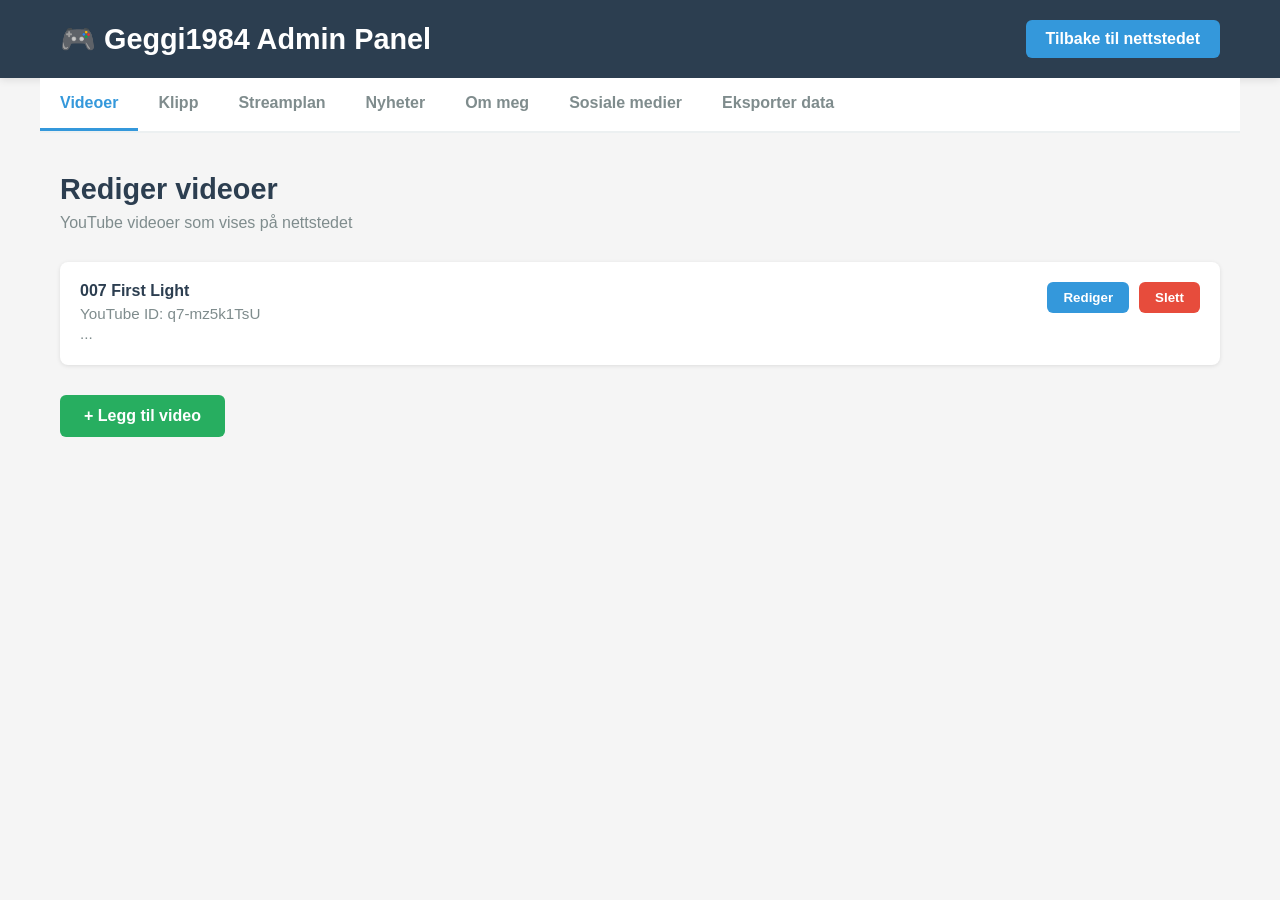
<file: admin.html>
<!DOCTYPE html>
<html lang="no">
<head>
  <meta charset="UTF-8">
  <meta name="viewport" content="width=device-width, initial-scale=1.0">
  <title>Admin Panel - Geggi1984</title>
  <link rel="stylesheet" href="admin.css">
</head>
<body>
  <div class="admin-container">
    <header class="admin-header">
      <div class="admin-header-content">
        <h1>🎮 Geggi1984 Admin Panel</h1>
        <a href="/" class="btn-back">Tilbake til nettstedet</a>
      </div>
    </header>

    <nav class="admin-nav">
      <button class="nav-btn active" data-section="videos">Videoer</button>
      <button class="nav-btn" data-section="clips">Klipp</button>
      <button class="nav-btn" data-section="schedule">Streamplan</button>
      <button class="nav-btn" data-section="news">Nyheter</button>
      <button class="nav-btn" data-section="about">Om meg</button>
      <button class="nav-btn" data-section="social">Sosiale medier</button>
      <button class="nav-btn" data-section="export">Eksporter data</button>
    </nav>

    <div class="admin-content">
      <!-- VIDEOS SECTION -->
      <section id="videos" class="section-content active">
        <h2>Rediger videoer</h2>
        <p class="section-desc">YouTube videoer som vises på nettstedet</p>
        <div id="videosList" class="items-list"></div>
        <button class="btn-add" id="addVideoBtn">+ Legg til video</button>
      </section>

      <!-- CLIPS SECTION -->
      <section id="clips" class="section-content">
        <h2>Rediger Twitch-klipp</h2>
        <p class="section-desc">Klipp fra Twitch som vises på nettstedet</p>
        <div id="clipsList" class="items-list"></div>
        <button class="btn-add" id="addClipBtn">+ Legg til klipp</button>
      </section>

      <!-- SCHEDULE SECTION -->
      <section id="schedule" class="section-content">
        <h2>Rediger streamplan</h2>
        <p class="section-desc">Dine streaming tider og spill</p>
        <div id="scheduleList" class="items-list"></div>
        <button class="btn-add" id="addScheduleBtn">+ Legg til streamtid</button>
      </section>

      <!-- NEWS SECTION -->
      <section id="news" class="section-content">
        <h2>Rediger nyheter</h2>
        <p class="section-desc">Oppdateringer og nyheter på nettstedet</p>
        <div id="newsList" class="items-list"></div>
        <button class="btn-add" id="addNewsBtn">+ Legg til nyhet</button>
      </section>

      <!-- ABOUT SECTION -->
      <section id="about" class="section-content">
        <h2>Rediger Om meg-tekst</h2>
        <p class="section-desc">Din presentasjonstekst på nettstedet</p>
        <div class="form-group">
          <label>Norsk tekst:</label>
          <textarea id="aboutNo" class="textarea-large" placeholder="Skriv din norske presentasjonstekst..."></textarea>
        </div>
        <div class="form-group">
          <label>English text:</label>
          <textarea id="aboutEn" class="textarea-large" placeholder="Write your English presentation text..."></textarea>
        </div>
        <button class="btn-save" id="saveAboutBtn">Lagre om meg</button>
      </section>

      <!-- SOCIAL LINKS SECTION -->
      <section id="social" class="section-content">
        <h2>Rediger sosiale medier</h2>
        <p class="section-desc">Dine sosiale media-linker</p>
        <div id="socialList" class="items-list"></div>
        <button class="btn-add" id="addSocialBtn">+ Legg til lenke</button>
      </section>

      <!-- EXPORT SECTION -->
      <section id="export" class="section-content">
        <h2>Sikkerhetskopi og eksport</h2>
        <p class="section-desc">Last ned eller last opp dine data</p>
        <div class="export-section">
          <h3>Eksporter data</h3>
          <p>Last ned alt innholdet ditt som en JSON-fil</p>
          <button class="btn-export" id="downloadBtn">📥 Last ned data</button>
        </div>
        <div class="export-section">
          <h3>Importer data</h3>
          <p>Last opp en tidligere eksportert JSON-fil</p>
          <input type="file" id="importFile" accept=".json" style="display:none">
          <button class="btn-import" id="uploadBtn">📤 Last opp data</button>
        </div>
      </section>
    </div>
  </div>

  <!-- MODAL FOR EDITING ITEMS -->
  <div id="editModal" class="modal">
    <div class="modal-content">
      <button class="modal-close">&times;</button>
      <div id="modalForm"></div>
    </div>
  </div>

  <script src="content.js"></script>
  <script src="admin.js"></script>
</body>
</html>
</file>
<file: admin.css>
* {
  margin: 0;
  padding: 0;
  box-sizing: border-box;
}

body {
  font-family: -apple-system, BlinkMacSystemFont, 'Segoe UI', Roboto, Oxygen, Ubuntu, Cantarell, sans-serif;
  background: #f5f5f5;
  color: #333;
}

.admin-container {
  display: flex;
  flex-direction: column;
  min-height: 100vh;
}

.admin-header {
  background: #2c3e50;
  color: white;
  padding: 20px 0;
  box-shadow: 0 2px 8px rgba(0,0,0,0.1);
}

.admin-header-content {
  max-width: 1200px;
  margin: 0 auto;
  padding: 0 20px;
  display: flex;
  justify-content: space-between;
  align-items: center;
}

.admin-header h1 {
  font-size: 1.8rem;
}

.btn-back {
  background: #3498db;
  color: white;
  padding: 10px 20px;
  border-radius: 6px;
  text-decoration: none;
  font-weight: 600;
  transition: background 0.3s;
}

.btn-back:hover {
  background: #2980b9;
}

.admin-nav {
  background: white;
  padding: 0;
  display: flex;
  flex-wrap: wrap;
  border-bottom: 2px solid #ecf0f1;
  max-width: 1200px;
  margin: 0 auto;
  width: 100%;
}

.nav-btn {
  background: none;
  border: none;
  padding: 16px 20px;
  cursor: pointer;
  font-size: 1rem;
  font-weight: 600;
  color: #7f8c8d;
  border-bottom: 3px solid transparent;
  transition: all 0.3s;
}

.nav-btn:hover {
  color: #2c3e50;
}

.nav-btn.active {
  color: #3498db;
  border-bottom-color: #3498db;
}

.admin-content {
  flex: 1;
  max-width: 1200px;
  width: 100%;
  margin: 0 auto;
  padding: 40px 20px;
}

.section-content {
  display: none;
}

.section-content.active {
  display: block;
}

.section-content h2 {
  font-size: 1.8rem;
  margin-bottom: 8px;
  color: #2c3e50;
}

.section-desc {
  color: #7f8c8d;
  margin-bottom: 30px;
  font-size: 1rem;
}

.items-list {
  display: grid;
  gap: 20px;
  margin-bottom: 20px;
}

.item-card {
  background: white;
  padding: 20px;
  border-radius: 8px;
  box-shadow: 0 1px 4px rgba(0,0,0,0.1);
  display: flex;
  justify-content: space-between;
  align-items: flex-start;
  gap: 15px;
}

.item-info {
  flex: 1;
}

.item-info h4 {
  margin-bottom: 5px;
  color: #2c3e50;
}

.item-info p {
  color: #7f8c8d;
  font-size: 0.95rem;
  margin: 3px 0;
}

.item-actions {
  display: flex;
  gap: 10px;
}

.btn-edit, .btn-delete {
  padding: 8px 16px;
  border: none;
  border-radius: 6px;
  cursor: pointer;
  font-weight: 600;
  transition: all 0.3s;
}

.btn-edit {
  background: #3498db;
  color: white;
}

.btn-edit:hover {
  background: #2980b9;
}

.btn-delete {
  background: #e74c3c;
  color: white;
}

.btn-delete:hover {
  background: #c0392b;
}

.btn-add, .btn-save, .btn-export, .btn-import {
  padding: 12px 24px;
  border: none;
  border-radius: 6px;
  cursor: pointer;
  font-weight: 600;
  font-size: 1rem;
  transition: all 0.3s;
  margin-top: 10px;
}

.btn-add {
  background: #27ae60;
  color: white;
}

.btn-add:hover {
  background: #229954;
}

.btn-save {
  background: #3498db;
  color: white;
}

.btn-save:hover {
  background: #2980b9;
}

.btn-export {
  background: #9b59b6;
  color: white;
}

.btn-export:hover {
  background: #8e44ad;
}

.btn-import {
  background: #16a085;
  color: white;
}

.btn-import:hover {
  background: #138d75;
}

/* FORMS */
.form-group {
  margin-bottom: 20px;
}

.form-group label {
  display: block;
  margin-bottom: 8px;
  font-weight: 600;
  color: #2c3e50;
}

.form-group input,
.form-group textarea {
  width: 100%;
  padding: 12px;
  border: 1px solid #bdc3c7;
  border-radius: 6px;
  font-size: 1rem;
  font-family: inherit;
}

.form-group input:focus,
.form-group textarea:focus {
  outline: none;
  border-color: #3498db;
  box-shadow: 0 0 0 3px rgba(52, 152, 219, 0.1);
}

.form-group textarea {
  resize: vertical;
  min-height: 100px;
}

.textarea-large {
  min-height: 200px;
}

/* MODAL */
.modal {
  display: none;
  position: fixed;
  top: 0;
  left: 0;
  right: 0;
  bottom: 0;
  background: rgba(0,0,0,0.5);
  z-index: 1000;
  justify-content: center;
  align-items: center;
}

.modal.active {
  display: flex;
}

.modal-content {
  background: white;
  padding: 30px;
  border-radius: 8px;
  box-shadow: 0 10px 40px rgba(0,0,0,0.2);
  max-width: 600px;
  width: 90%;
  max-height: 90vh;
  overflow-y: auto;
  position: relative;
}

.modal-close {
  position: absolute;
  top: 15px;
  right: 15px;
  background: none;
  border: none;
  font-size: 2rem;
  cursor: pointer;
  color: #7f8c8d;
}

.modal-close:hover {
  color: #2c3e50;
}

#modalForm h3 {
  margin-bottom: 20px;
  color: #2c3e50;
}

/* EXPORT SECTION */
.export-section {
  background: white;
  padding: 20px;
  border-radius: 8px;
  margin-bottom: 20px;
  border-left: 4px solid #3498db;
}

.export-section h3 {
  margin-bottom: 10px;
  color: #2c3e50;
}

.export-section p {
  color: #7f8c8d;
  margin-bottom: 15px;
}

/* SUCCESS/ERROR MESSAGES */
.message {
  padding: 15px 20px;
  border-radius: 6px;
  margin-bottom: 20px;
  font-weight: 600;
}

.message.success {
  background: #d4edda;
  color: #155724;
  border: 1px solid #c3e6cb;
}

.message.error {
  background: #f8d7da;
  color: #721c24;
  border: 1px solid #f5c6cb;
}

/* RESPONSIVE */
@media (max-width: 768px) {
  .admin-header-content {
    flex-direction: column;
    gap: 15px;
  }

  .admin-nav {
    overflow-x: auto;
  }

  .nav-btn {
    white-space: nowrap;
    padding: 12px 16px;
    font-size: 0.9rem;
  }

  .item-card {
    flex-direction: column;
  }

  .item-actions {
    width: 100%;
  }

  .btn-edit, .btn-delete {
    flex: 1;
  }
}
</file>
